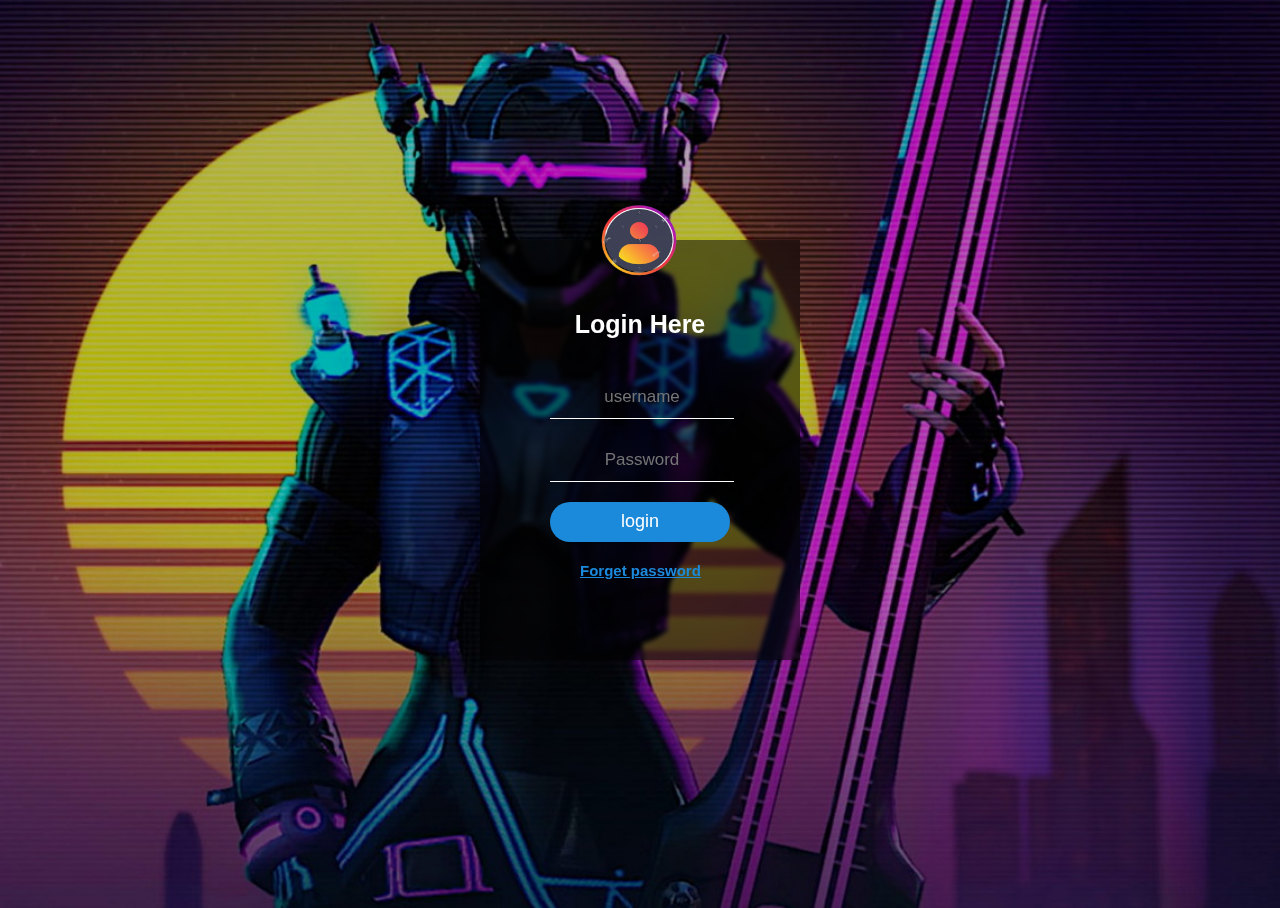
<file: index.html>
<!DOCTYPE html>
<html lang="en">
<head>
  <meta charset="UTF-8">
  <meta http-equiv="X-UA-Compatible" content="IE=Edge">
  <meta name="viewport" content="width=device-width, initial-scale=1">

  <title>HTML</title>
  
  <!-- HTML -->
  

  <!-- Custom Styles -->
  <link rel="stylesheet" href="style.css">
  <link rel="icon" href="aset/m.jpeg">
</head>
<script src="main.js">
  
</script>
<body>
  <div class="login-box">
  <img src="aset/m.png" class="avt" alt="avatar">
  <h1>Login Here </h1>
    <form  name="login" onsubmit="return validasi()" id="myForm" action="profil.html" >
        <input class="user" type="text" placeholder="username" name="username">
        <input class="pass" type="password" name="password" placeholder="Password">
        <input type="submit" value="login" class="b">
        <a class="p" href="#">Forget password</a>
    </form>
  
  </div>
  
  
</body>
</html>
</file>
<file: style.css>
body{
  margin-bottom:0px;
  padding: 0px;
  background: url('aset/a.jpg');
  background-size: cover;
  background-position: center;
  height: 100vh;
  font-family: sans-serif;
  background-repeat: no-repeat;
  

}
.login-box {
  width: 320px;
  height: 420px;
  background: rgba(0, 0, 0, 0.5);
  color:#fff;
  top:50%;
  left:50%;
  position: absolute;
  box-sizing: border-box;
  padding: 70px;
  transform: translate(-50%,-50%);
  backdrop-filter: blur(2px);
  

}

.user, .pass
{
  
  border: none;
  border-bottom: 1px solid #fff;
  background: transparent;
  outline: none;
  height: 40px;
  color: #fff;
  font-size: 17px;
  text-align: center;
  
}


h1{
  margin-top: 0px;
  padding: 0 0 20px;
  text-align: center;
  font-size: 25px;
}

.p{
  margin-bottom:0px;
  padding: 0px;
  font-weight: bold;
}

input
{
  width:100%;
  margin-bottom : 20px;
  
}

.b{
  border: none;
  outline: none;
  height: 40px;
  color: #fff;
  font-size: 18px;
  border-radius: 20px; 
  background-color: #1c8adb;
}

.b:hover{
 /* cursor: pointer;*/
  background: #E33056;
  color: #fff;
}

.b:hover{
  cursor: pointer;
  background: #E33056;
  color: #fff;
}

.avt{
  width: 150px;
  height: 150px;
  border-radius: 10%;
  position: absolute;
  top: -70px;
  right: 86px;
  
  
  /*left: calc (50% - 50px);*/
}

.p{
    color: #1c8adb;

    
    padding-left: 30px;
    font-size: 15px;
    
}

.p:hover{
    color: #E33056;
    cursor: pointer;

}

.p:hover{
    color: #E33056;
    

}
</file>
